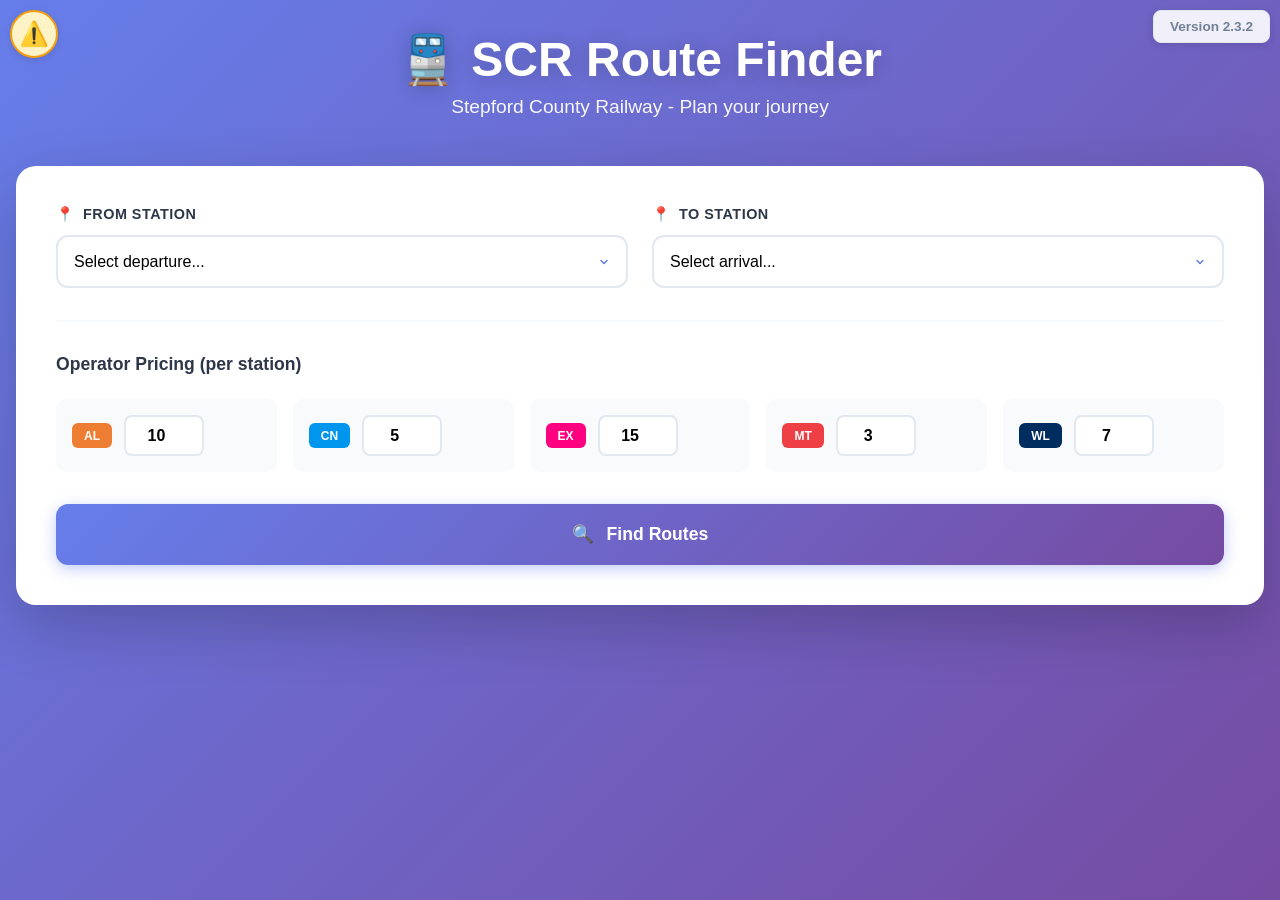
<file: index.html>
<!DOCTYPE html>
<html lang="en">
<head>
<link rel="icon" href="icon.png" type="image/png">
<meta charset="UTF-8">
<meta name="viewport" content="width=device-width, initial-scale=1.0">
<title>SCR Route Finder</title>
</head>
<link rel="stylesheet" href="styles.css">
<body>
<div style="position: fixed; top: 10px; right: 10px; background: rgba(255, 255, 255, 0.9); padding: 0.5rem 1rem; border-radius: 8px; box-shadow: 0 2px 8px rgba(0,0,0,0.1); font-size: 0.85rem; color: #718096; font-weight: 600; z-index: 9999; border: 1px solid #e2e8f0;">
    Version 2.3.2
</div>
<div class="container">
    <div class="header">
        <h1>SCR Route Finder</h1>
        <p>Stepford County Railway - Plan your journey</p>
    </div>

    <div class="card">
        <div class="input-section">
            <div class="input-group">
                <label>From Station</label>
                <select id="from">
                    <option value="">Select departure...</option>
                </select>
            </div>
            <div class="input-group">
                <label>To Station</label>
                <select id="to">
                    <option value="">Select arrival...</option>
                </select>
            </div>
        </div>

        <div class="pricing-section">
            <h3>Operator Pricing (per station)</h3>
            <div class="pricing-grid" id="pricing"></div>
        </div>

        <button class="btn-compute" onclick="compute()">Find Routes</button>
    </div>

    <div class="results-container" id="output"></div>
</div>
<script src="router.js"></script>
</body>
</html>
</file>
<file: styles.css>
* {
    margin: 0;
    padding: 0;
    box-sizing: border-box;
}

body {
    font-family: -apple-system, BlinkMacSystemFont, 'Segoe UI', Roboto, Oxygen, Ubuntu, sans-serif;
    background: linear-gradient(135deg, #667eea 0%, #764ba2 100%);
    min-height: 100vh;
    padding: 2rem 1rem;
}

.container {
    max-width: 1400px;
    margin: 0 auto;
    animation: fadeIn 0.6s ease-out;
}

@keyframes fadeIn {
    from {
        opacity: 0;
        transform: translateY(-20px);
    }
    to {
        opacity: 1;
        transform: translateY(0);
    }
}

@keyframes slideUp {
    from {
        opacity: 0;
        transform: translateY(30px);
    }
    to {
        opacity: 1;
        transform: translateY(0);
    }
}

/* ===== HEADER ===== */
.header {
    text-align: center;
    color: white;
    margin-bottom: 3rem;
}

.header h1 {
    font-size: 3rem;
    font-weight: 800;
    margin-bottom: 0.5rem;
    text-shadow: 0 2px 20px rgba(0,0,0,0.2);
}

.header h1::before {
    content: '🚆 ';
}

.header p {
    font-size: 1.2rem;
    opacity: 0.95;
    font-weight: 500;
}

/* ===== MAIN CARD ===== */
.card {
    background: white;
    border-radius: 20px;
    padding: 2.5rem;
    margin-bottom: 2rem;
    box-shadow: 0 20px 60px rgba(0,0,0,0.2);
    animation: slideUp 0.6s ease-out;
}

/* ===== STATION INPUTS ===== */
.input-section {
    display: grid;
    grid-template-columns: 1fr 1fr;
    gap: 1.5rem;
    margin-bottom: 2rem;
}

.input-group {
    display: flex;
    flex-direction: column;
}

.input-group label {
    font-weight: 700;
    margin-bottom: 0.75rem;
    color: #2d3748;
    font-size: 0.9rem;
    text-transform: uppercase;
    letter-spacing: 0.5px;
}

.input-group label::before {
    content: '📍 ';
    margin-right: 0.25rem;
}

.input-group select {
    padding: 1rem 1rem 1rem 1rem;
    border: 2px solid #e2e8f0;
    border-radius: 12px;
    font-size: 1rem;
    transition: all 0.3s ease;
    background: white;
    cursor: pointer;
    appearance: none;
    background-image: url("data:image/svg+xml,%3Csvg xmlns='http://www.w3.org/2000/svg' width='12' height='12' viewBox='0 0 24 24' fill='none' stroke='%23667eea' stroke-width='3' stroke-linecap='round' stroke-linejoin='round'%3E%3Cpolyline points='6 9 12 15 18 9'%3E%3C/polyline%3E%3C/svg%3E");
    background-repeat: no-repeat;
    background-position: right 1rem center;
    padding-right: 3rem;
}

.input-group select:focus {
    outline: none;
    border-color: #667eea;
    box-shadow: 0 0 0 4px rgba(102, 126, 234, 0.1);
}

.input-group select:hover {
    border-color: #a0aec0;
}

/* ===== PRICING SECTION ===== */
.pricing-section {
    margin-top: 2rem;
    padding-top: 2rem;
    border-top: 2px solid #f7fafc;
}

.pricing-section h3 {
    font-size: 1.1rem;
    font-weight: 700;
    margin-bottom: 1.5rem;
    color: #2d3748;
}

.pricing-grid {
    display: grid;
    grid-template-columns: repeat(auto-fit, minmax(160px, 1fr));
    gap: 1rem;
}

.pricing-item {
    display: flex;
    align-items: center;
    gap: 0.75rem;
    background: #f8fafc;
    padding: 1rem;
    border-radius: 10px;
    transition: all 0.3s ease;
}

.pricing-item:hover {
    background: #edf2f7;
    transform: translateY(-2px);
}

.pricing-item label {
    margin: 0;
}

.pricing-item input {
    width: 80px;
    padding: 0.6rem;
    border: 2px solid #e2e8f0;
    border-radius: 8px;
    font-size: 1rem;
    text-align: center;
    font-weight: 600;
    transition: all 0.3s ease;
}

.pricing-item input:focus {
    outline: none;
    border-color: #667eea;
    box-shadow: 0 0 0 3px rgba(102, 126, 234, 0.1);
}

/* ===== OPERATOR BADGES ===== */
.operator-badge {
    display: inline-flex;
    padding: 0.35rem 0.75rem;
    border-radius: 6px;
    font-size: 0.75rem;
    font-weight: 700;
    color: white;
    cursor: pointer;
    transition: all 0.2s ease;
    user-select: none;
}

.operator-badge:hover {
    transform: scale(1.05);
    box-shadow: 0 2px 8px rgba(0,0,0,0.2);
}

.operator-CN { background: #0096EE; }
.operator-MT { background: #EE4044; }
.operator-WL { background: #002D5F; }
.operator-AL { background: #EC7D33; }
.operator-EX { background: #FF0080; }

/* ===== COMPUTE BUTTON ===== */
.btn-compute {
    width: 100%;
    padding: 1.25rem;
    background: linear-gradient(135deg, #667eea 0%, #764ba2 100%);
    color: white;
    border: none;
    border-radius: 12px;
    font-size: 1.1rem;
    font-weight: 700;
    cursor: pointer;
    margin-top: 2rem;
    transition: all 0.3s ease;
    box-shadow: 0 4px 15px rgba(102, 126, 234, 0.4);
    position: relative;
    overflow: hidden;
}

.btn-compute::before {
    content: '🔍 ';
    margin-right: 0.5rem;
}

.btn-compute:hover {
    transform: translateY(-2px);
    box-shadow: 0 6px 20px rgba(102, 126, 234, 0.5);
}

.btn-compute:active {
    transform: translateY(0);
}

.btn-compute:disabled {
    opacity: 0.6;
    cursor: not-allowed;
    transform: none;
}

/* ===== RESULTS CONTAINER ===== */
.results-container {
    display: grid;
    gap: 1.5rem;
    animation: slideUp 0.6s ease-out;
}

/* ===== ROUTE CARDS ===== */
.route-card {
    background: white;
    border-radius: 16px;
    padding: 1.75rem;
    box-shadow: 0 10px 30px rgba(0,0,0,0.15);
    border-left: 5px solid #667eea;
    transition: all 0.3s ease;
}

.route-card:hover {
    transform: translateY(-4px);
    box-shadow: 0 15px 40px rgba(0,0,0,0.2);
}

.route-card h3 {
    font-size: 1.4rem;
    font-weight: 700;
    margin-bottom: 1rem;
    color: #2d3748;
    display: flex;
    align-items: center;
    gap: 0.5rem;
}

.route-card h3::before {
    font-size: 1.5rem;
}

.route-card:nth-child(1) h3::before { content: '⚖️'; }
.route-card:nth-child(2) h3::before { content: '🚀'; }
.route-card:nth-child(3) h3::before { content: '💰'; }

/* ===== ROUTE STATS ===== */
.route-stats {
    display: flex;
    gap: 0.75rem;
    margin-bottom: 1.5rem;
    flex-wrap: wrap;
}

.stat {
    display: flex;
    align-items: center;
    gap: 0.5rem;
    padding: 0.6rem 1rem;
    background: #f8fafc;
    border-radius: 20px;
    font-size: 0.95rem;
    font-weight: 600;
    color: #4a5568;
    border: 2px solid #edf2f7;
}

.stat-label {
    font-weight: 700;
}

/* ===== ROUTE PATH ===== */
.route-path {
    background: #f8fafc;
    border-radius: 12px;
    padding: 1.25rem;
}

/* ===== ROUTE STEPS ===== */
.route-step {
    display: flex;
    align-items: flex-start;
    padding: 1rem;
    margin-bottom: 0.75rem;
    background: white;
    border-radius: 10px;
    transition: all 0.2s;
    gap: 0.75rem;
}

.route-step:hover {
    box-shadow: 0 2px 8px rgba(0,0,0,0.1);
    transform: translateX(4px);
}

.route-step:last-child {
    margin-bottom: 0;
}

.step-icon {
    width: 10px;
    height: 10px;
    background: #667eea;
    border-radius: 50%;
    margin-top: 0.35rem;
    flex-shrink: 0;
    box-shadow: 0 0 0 3px rgba(102, 126, 234, 0.2);
}

.step-details {
    flex: 1;
    display: flex;
    flex-direction: column;
    gap: 0.5rem;
}

/* ===== SEGMENT STYLING ===== */
.segment-main {
    display: flex;
    align-items: center;
    flex-wrap: wrap;
    gap: 0.75rem;
}

.step-stations {
    font-weight: 700;
    color: #2d3748;
    font-size: 0.95rem;
}

.step-time {
    color: #718096;
    font-size: 0.9rem;
    font-weight: 600;
    padding: 0.25rem 0.75rem;
    background: #edf2f7;
    border-radius: 12px;
}

.step-time::before {
    content: '⏱️ ';
}

/* ===== SEGMENT CONTAINER ===== */
.segment-container {
    display: block;
    margin-top: 0.5rem;
}

.segment-toggle {
    cursor: pointer;
    color: #667eea;
    font-weight: 600;
    font-size: 0.85rem;
    user-select: none;
    padding: 0.4rem 0.75rem;
    background: #eef2ff;
    border-radius: 8px;
    display: inline-block;
    transition: all 0.2s ease;
}

.segment-toggle:hover {
    background: #e0e7ff;
    transform: translateX(2px);
}

.segment-stops {
    margin-top: 0.75rem;
    padding: 0.75rem;
    background: #f8fafc;
    border-radius: 8px;
    border-left: 3px solid #667eea;
}

.segment-stops div {
    padding: 0.4rem 0.75rem;
    margin-bottom: 0.25rem;
    font-size: 0.9rem;
    color: #4a5568;
    display: flex;
    align-items: center;
    gap: 0.5rem;
}

.segment-stops div:last-child {
    margin-bottom: 0;
}

.segment-stops div::before {
    content: '';
    width: 8px;
    height: 8px;
    background: #667eea;
    border-radius: 50%;
    flex-shrink: 0;
}

.hidden {
    display: none;
}

/* ===== TRANSFER BADGE ===== */
.transfer-badge {
    background: linear-gradient(135deg, #667eea 0%, #764ba2 100%);
    color: white;
    padding: 0.6rem 1.25rem;
    border-radius: 20px;
    font-size: 0.85rem;
    font-weight: 700;
    margin: 0.75rem 0;
    display: inline-flex;
    align-items: center;
    gap: 0.5rem;
    box-shadow: 0 2px 8px rgba(102, 126, 234, 0.3);
}

.transfer-badge::before {
    content: '🔄';
}

/* ===== NO ROUTE ===== */
.no-route {
    text-align: center;
    padding: 3rem;
    color: #a0aec0;
    font-size: 1.1rem;
    font-weight: 600;
}

.no-route::before {
    content: '❌';
    display: block;
    font-size: 3rem;
    margin-bottom: 1rem;
}

/* ===== SERVICE MAP POPUP ===== */
.service-map-popup {
    position: fixed;
    top: 50%;
    left: 50%;
    transform: translate(-50%, -50%);
    background: white;
    border: none;
    padding: 2rem;
    z-index: 9999;
    max-width: 90%;
    max-height: 80vh;
    overflow-x: auto;
    box-shadow: 0 20px 60px rgba(0,0,0,0.4);
    border-radius: 16px;
    display: flex;
    flex-direction: column;
    animation: popupAppear 0.3s ease-out;
}

@keyframes popupAppear {
    from {
        opacity: 0;
        transform: translate(-50%, -50%) scale(0.9);
    }
    to {
        opacity: 1;
        transform: translate(-50%, -50%) scale(1);
    }
}

.service-map-popup::before {
    content: '✕';
    position: absolute;
    top: 1rem;
    right: 1rem;
    font-size: 1.5rem;
    color: #a0aec0;
    cursor: pointer;
    width: 2rem;
    height: 2rem;
    display: flex;
    align-items: center;
    justify-content: center;
    border-radius: 50%;
    transition: all 0.2s ease;
}

.service-map-popup::before:hover {
    background: #f7fafc;
    color: #2d3748;
}

.service-line {
    display: flex;
    align-items: center;
    padding: 1rem 0;
    gap: 0;
}

.station-wrapper {
    display: flex;
    flex-direction: column;
    align-items: center;
    position: relative;
    margin: 0;
    justify-content: flex-start;
}

.station-dot {
    width: 16px;
    height: 16px;
    border-radius: 50%;
    border: 3px solid white;
    box-shadow: 0 2px 8px rgba(0,0,0,0.2);
    z-index: 2;
    transition: all 0.2s ease;
    margin-bottom: 0.5rem;
}


.station-dot:hover {
    transform: scale(1.3);
    box-shadow: 0 4px 12px rgba(102, 126, 234, 0.4);
}

.station-dot.branch {
    background: #f39c12;
}

.station-label {
    margin-top: 0.5rem;
    text-align: center;
    font-size: 0.8rem;
    font-weight: 600;
    color: #2d3748;
    white-space: nowrap;
    max-width: 80px;
    overflow: hidden;
    text-overflow: ellipsis;
}

.station-line {
    width: 50px;
    height: 3px;
    margin: 0;
    align-self: flex-start;
    margin-top: 6px;
}

/* ===== RESPONSIVE DESIGN ===== */
@media (max-width: 768px) {
    body {
        padding: 1rem;
    }

    .header h1 {
        font-size: 2rem;
    }

    .header p {
        font-size: 1rem;
    }

    .card {
        padding: 1.5rem;
    }

    .input-section {
        grid-template-columns: 1fr;
    }
    
    .pricing-grid {
        grid-template-columns: 1fr;
    }

    .route-stats {
        flex-direction: column;
    }

    .stat {
        width: 100%;
        justify-content: center;
    }

    .segment-main {
        flex-direction: column;
        align-items: flex-start;
    }

    .service-line {
        flex-direction: column;
    }

    .station-line {
        width: 3px;
        height: 30px;
    }
}

/* ===== LOADING STATE ===== */
.loading {
    text-align: center;
    padding: 3rem;
    color: white;
    font-size: 1.2rem;
    font-weight: 600;
}

.loading::before {
    content: '⏳';
    display: block;
    font-size: 3rem;
    margin-bottom: 1rem;
    animation: spin 2s linear infinite;
}

@keyframes spin {
    from { transform: rotate(0deg); }
    to { transform: rotate(360deg); }
}

.popup-close-btn {
    position: absolute;
    top: 1rem;
    right: 1rem;
    font-size: 1.5rem;
    color: #a0aec0;
    cursor: pointer;
    width: 2rem;
    height: 2rem;
    display: flex;
    align-items: center;
    justify-content: center;
    border-radius: 50%;
    transition: all 0.2s ease;
    background: transparent;
    border: none;
}

.popup-close-btn:hover {
    background: #f7fafc;
    color: #2d3748;
}
</file>
